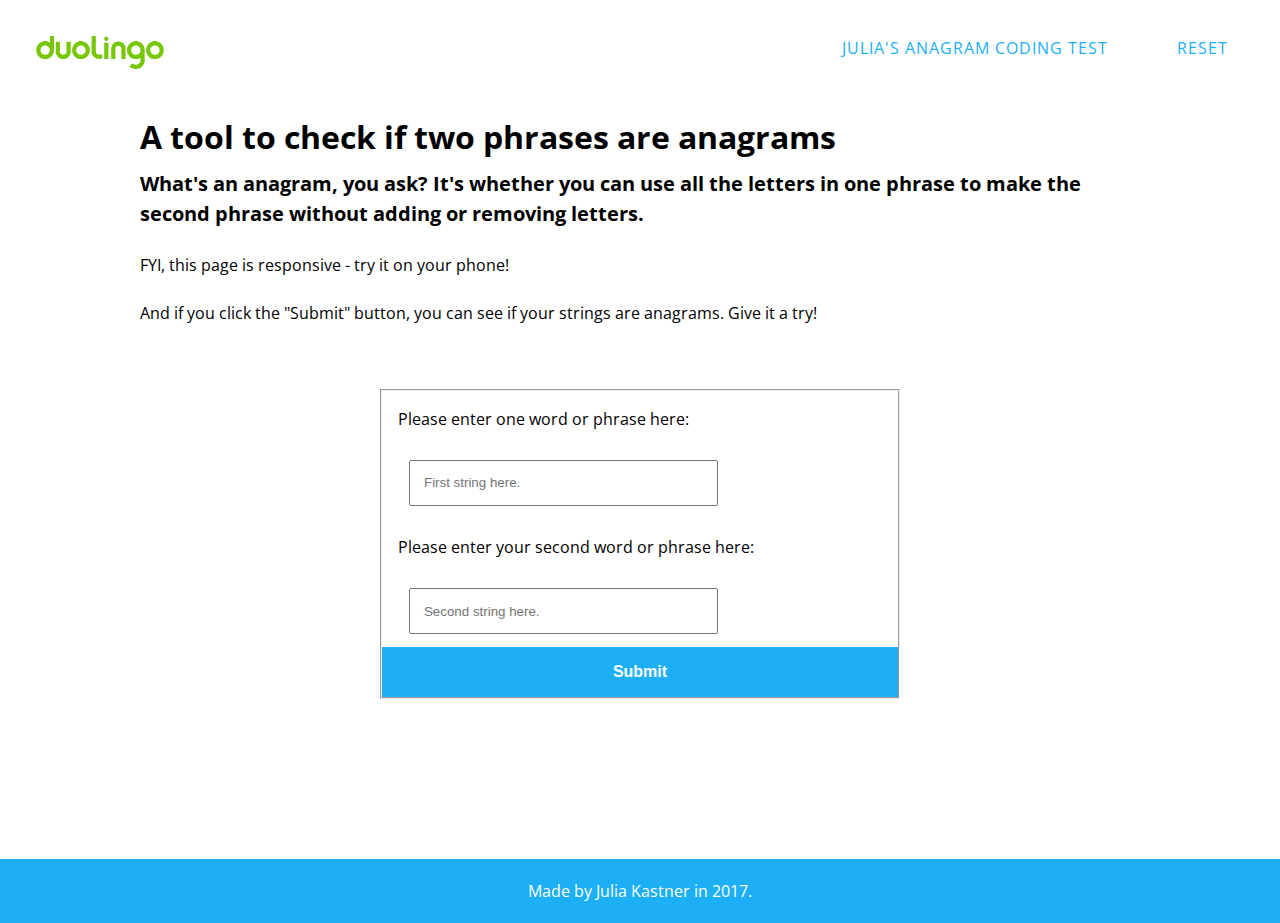
<file: duolingo_julia_kastner/index.html>
<!DOCTYPE html>
<html>
<head>
	<title>Julia Kastner Duolingo Project</title>
	<link rel="stylesheet" type="text/css" href="css/style.css">
	<link rel="icon" type="image/ico" href="images/favicon.ico"/>
</head>
<body>
	<header class="clearfix">
	
		<a href="https://www.duolingo.com/" target="_blank"><img id="logo" src="images/duolingo.png" alt="Duolingo Logo" ></a>

		<nav>
			<a href="">Julia's anagram coding test</a>
			<a href="">Reset</a>
			
		</nav>
	</header>
	<section>
	<h1>A tool to check if two phrases are anagrams</h1>
	<h2>What's an anagram, you ask? It's whether you can use all the letters in one phrase to make the second phrase without adding or removing letters.</h2>
	<br><p>FYI, this page is responsive - try it on your phone!</p><br><p>And if you click the "Submit" button, you can see if your strings are anagrams. Give it a try!</p>
	<form action="">
	<fieldset>
  		<p class="label">Please enter one word or phrase here:</p>
  		<input id="firstField" class="field" type="text" name="firststring" placeholder="First string here.">
 		<p class="label">Please enter your second word or phrase here:</p>
  		<input id="secondField" class="field" type="text" name="secondstring" placeholder="Second string here.">
  		<br>
  		<input type="submit" value="Submit" class="button1">
  	</fieldset>
	</form> 
	<img id="congrats" src="images/giphy-downsized.gif" alt="hoorah!">
	</section>
	<footer>
		<p>Made by Julia Kastner in 2017.</p>
	</footer>

<script src="https://ajax.googleapis.com/ajax/libs/jquery/3.2.1/jquery.min.js"></script>
<script src="js/main.js"></script>
</body>
</html>
</file>
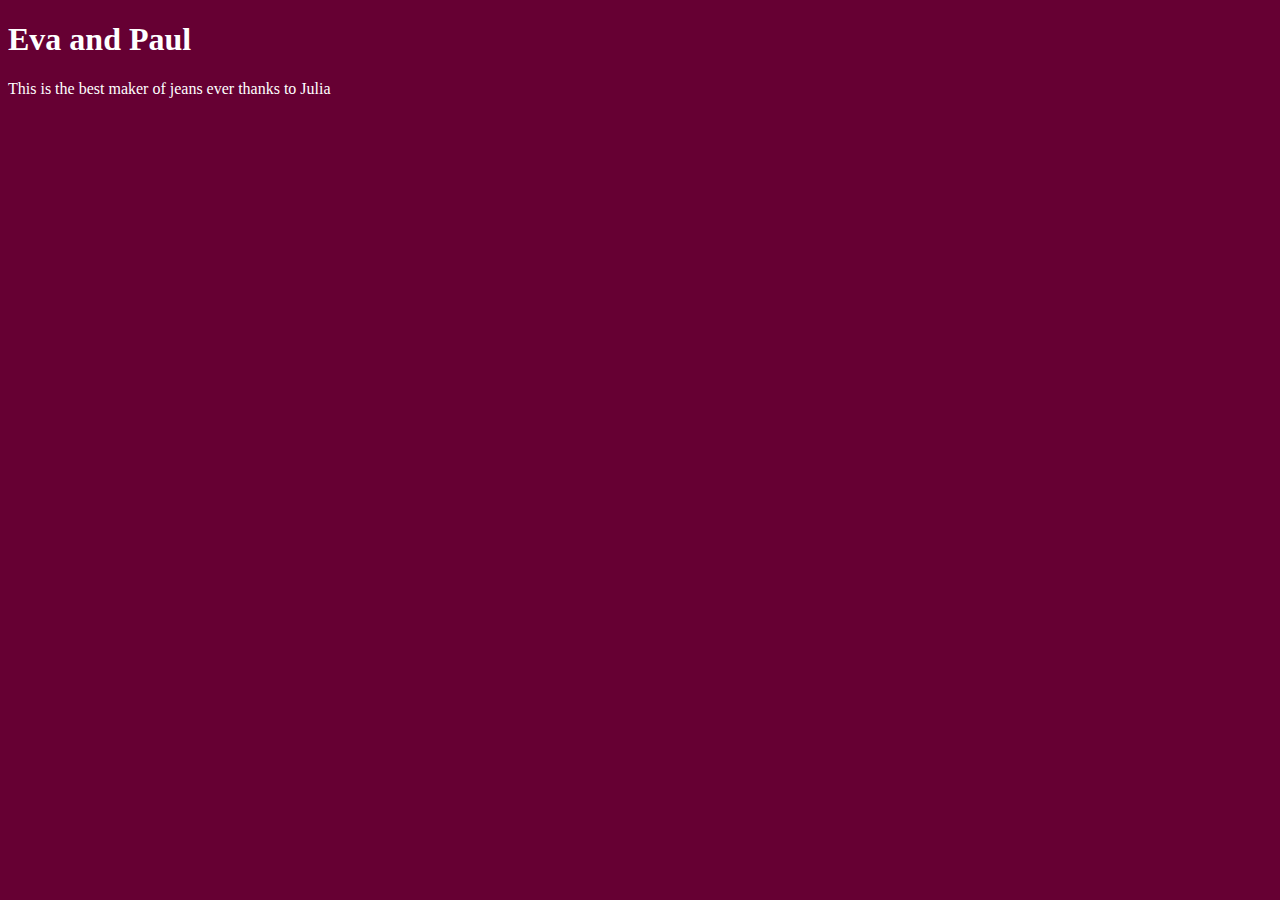
<file: unit_1/index.html>
<!DOCTYPE html>
<html>
<head>
	<title>Eva and Paul</title>
	<link rel="stylesheet" type="text/css" href="css/style.css">
</head>
<body>
	<h1>Eva and Paul</h1> 
	<p>This is the best maker of jeans ever thanks to Julia</p>
</body>
</html>
</file>
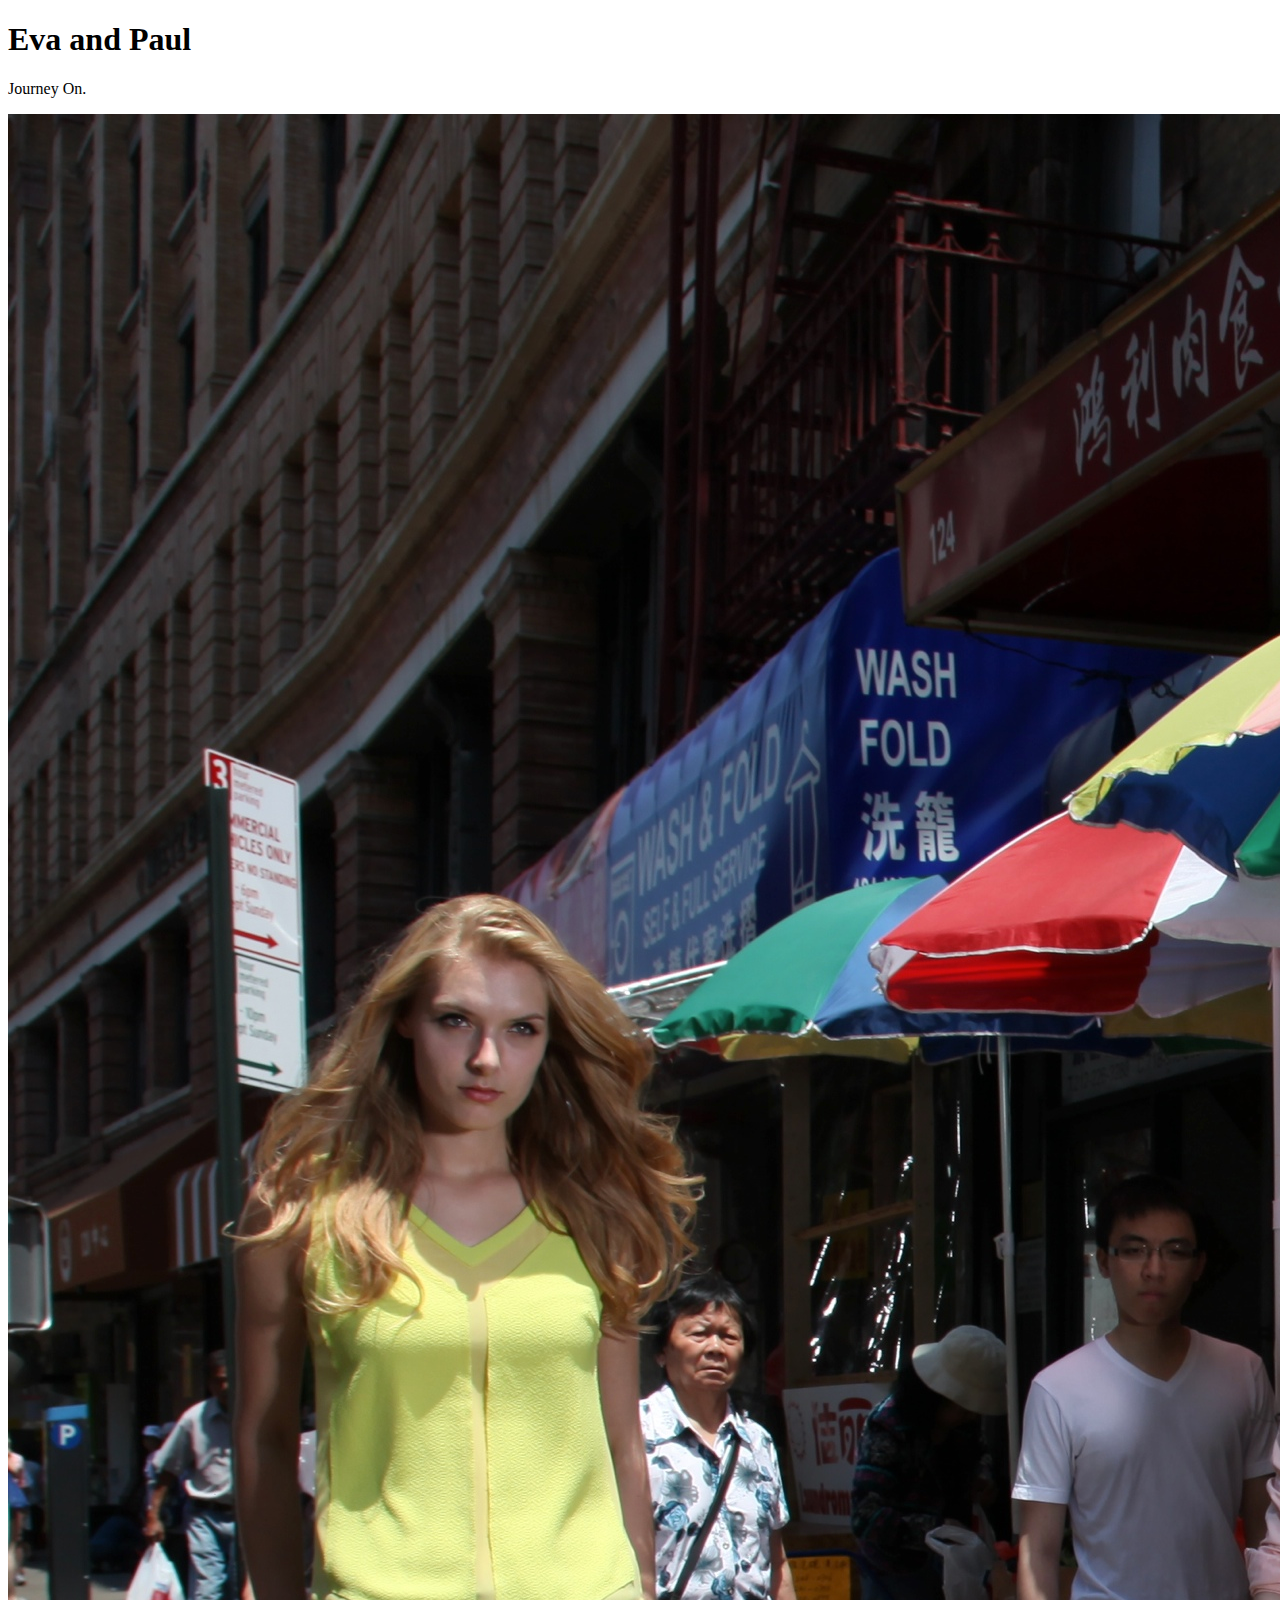
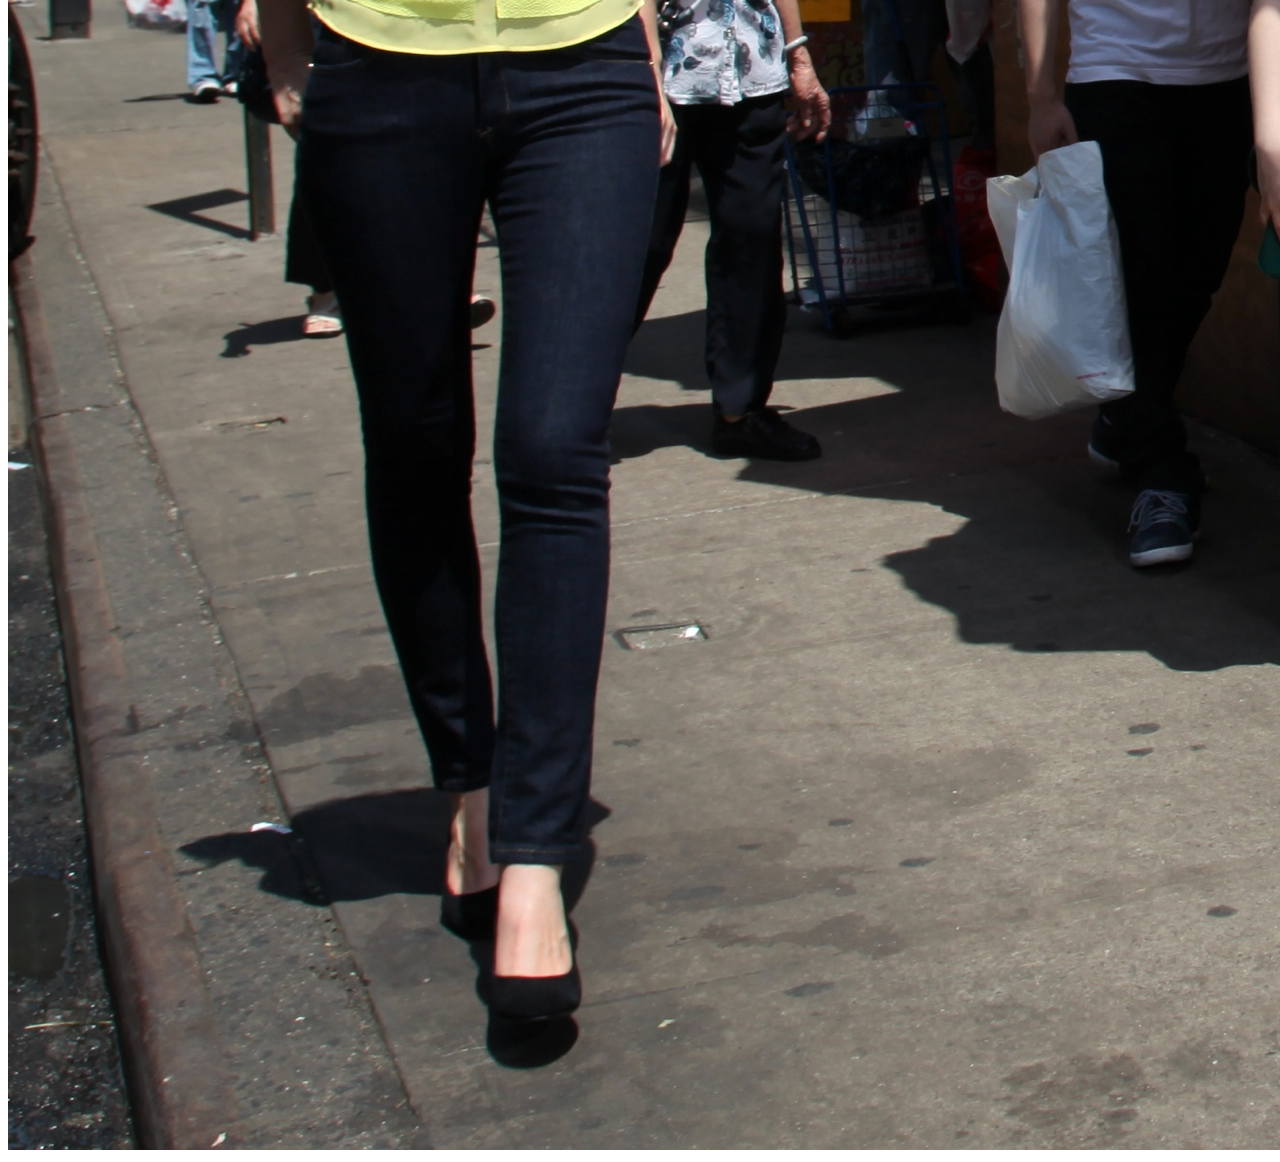
<file: unit_3/index.html>
<!DOCTYPE html>
<html>
<head>
	<title>Eva and Paul</title>
	<link rel="stylesheet" type="text/css" href="css/style.css">
</head>
<body>
	<h1>Eva and Paul</h1> 
	<p id="slogan">Journey On.</p>
	<img src="images/header_hero_image.jpg">
</body>
</html>
</file>
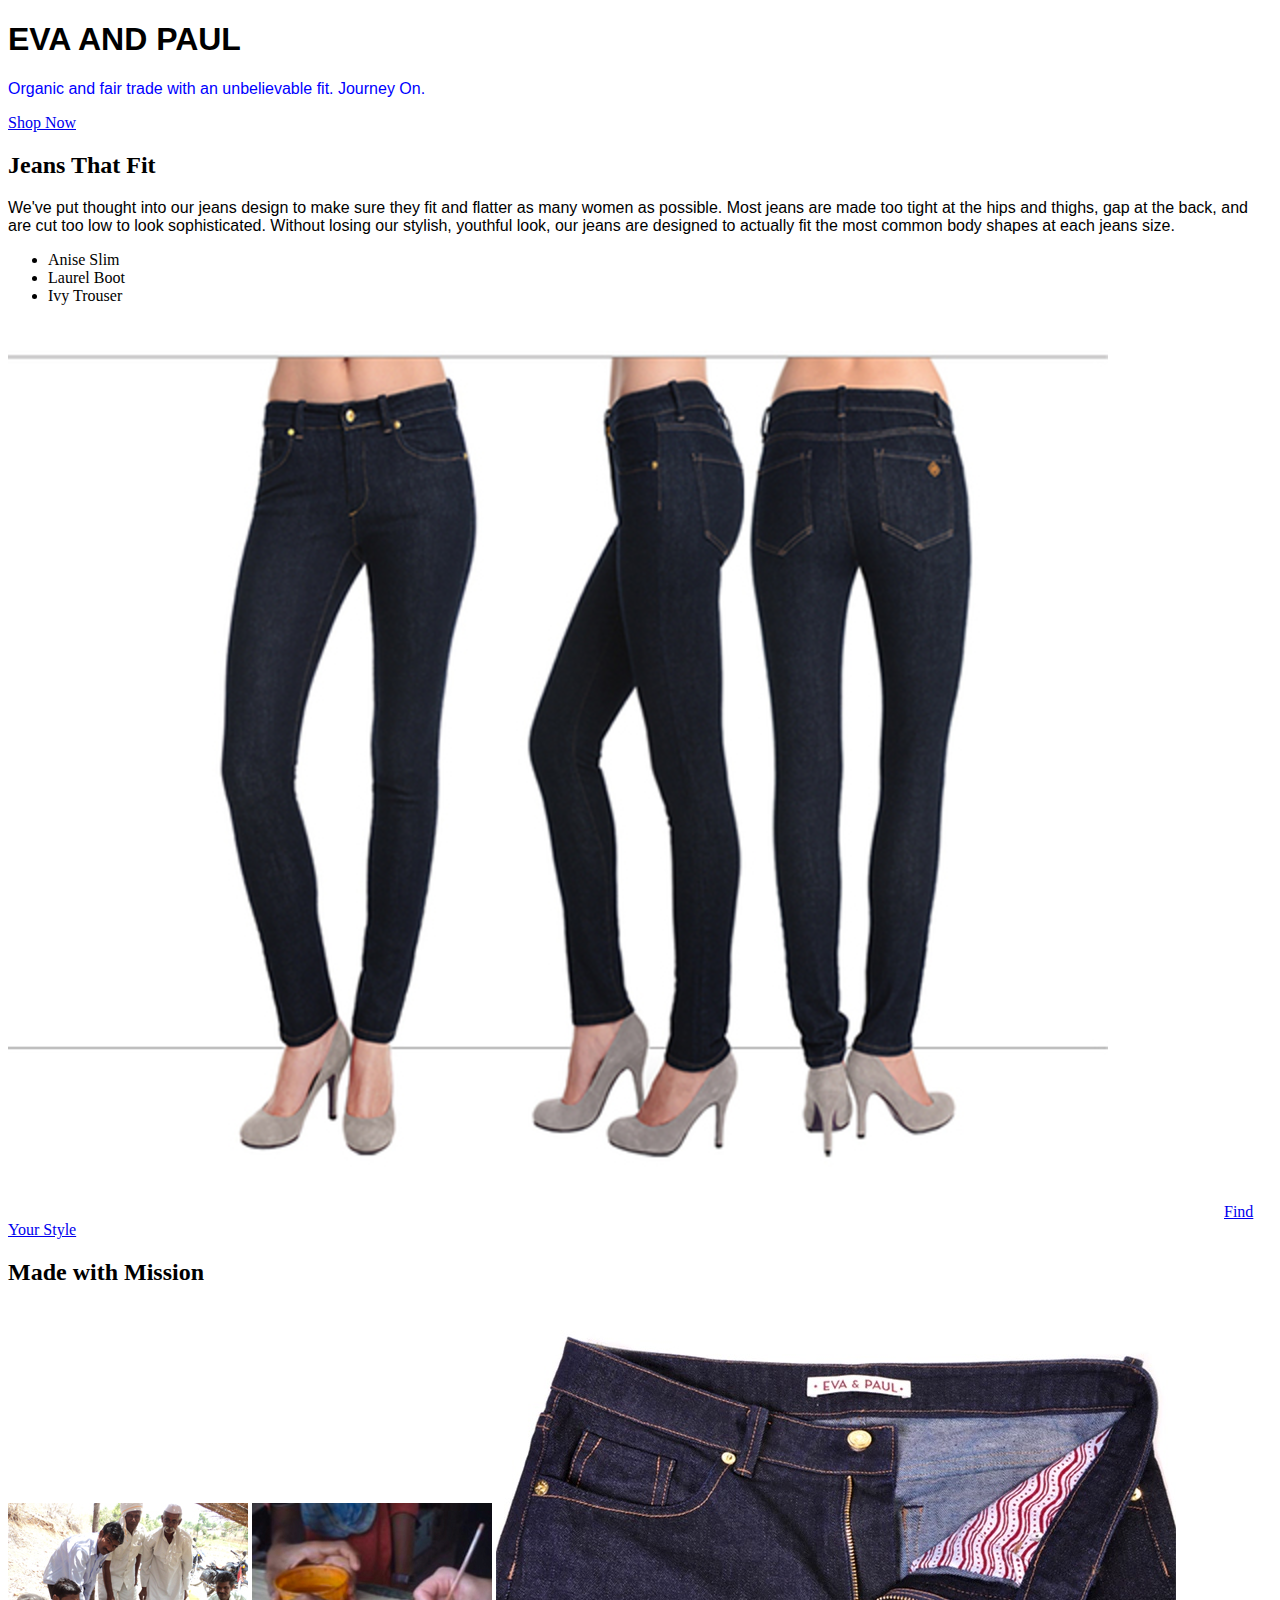
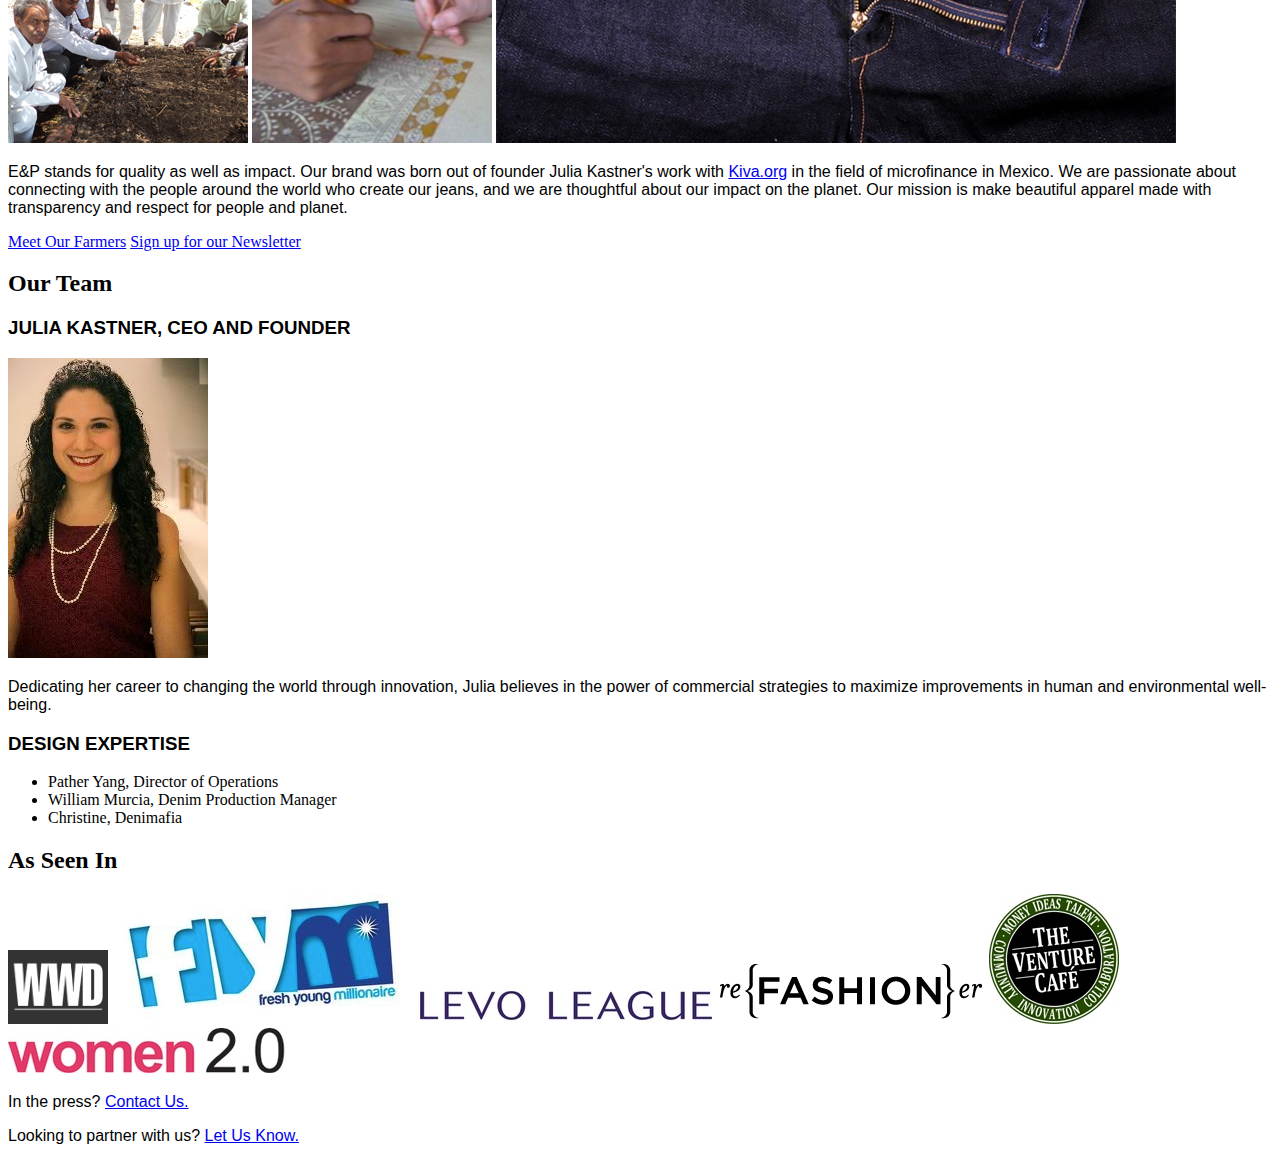
<file: unit_4/index.html>
<!DOCTYPE html>
<html>
<head>
	<title>Eva and Paul</title>
	<link rel="stylesheet" type="text/css" href="css/style.css">
</head>
<body>
	<h1>Eva and Paul</h1> 
	<p id="slogan">Organic and fair trade with an unbelievable fit. Journey On.</p>
	<a href="#">Shop Now</a>

	
	<h2>Jeans That Fit</h2>
	<p>We've put thought into our jeans design to make sure they fit and flatter as many women as possible.  Most jeans are made too tight at the hips and thighs, gap at the back, and are cut too low to look sophisticated. Without losing our stylish, youthful look, our jeans are designed to actually fit the most common body shapes at each jeans size.</p>
	<ul>
		<li>Anise Slim</li>
		<li>Laurel Boot</li>
		<li>Ivy Trouser</li>
	</ul>

	<img src="images/jeans_subhead_image.png" alt="better fitting jeans for women">
	<a href="#">Find Your Style</a>
	

	<h2>Made with Mission</h2>
	<img src="images/EvaandPaul_6B_SocialMission.jpg" alt="Farmers planting organic cotton for Indian denim">
	<img src="images/EvaandPaul_6F_SocialMission_painting.jpg" alt="Fair trade fabric painting for cotton pockets">
	<img src="images/Inside_pockets.png" alt="inside denim pockets fair trade fabric from india">

	<p>E&amp;P stands for quality as well as impact.  Our brand was born out of founder Julia Kastner's work with <a href=http://kiva.org>Kiva.org</a> in the field of microfinance in Mexico.  We are passionate about connecting with the people around the world who create our jeans, and we are thoughtful about our impact on the planet.  Our mission is make beautiful apparel made with transparency and respect for people and planet.</p>

	<a href="#">Meet Our Farmers</a>
	<a href="#">Sign up for our Newsletter</a>

	<h2>Our Team</h2>
	<h3>Julia Kastner, CEO and Founder</h3>
	<img src="images/Julia_photo.png" alt="Julia Kastner, CEO of Eva and Paul">
	<p>Dedicating her career to changing the world through innovation, Julia believes in the power of commercial strategies to maximize improvements in human and environmental well-being.</p>

	<h3>Design Expertise</h3>
	<ul>
		<li>Pather Yang, Director of Operations</li>
		<li>William Murcia, Denim Production Manager</li>
		<li>Christine, Denimafia</li>
	</ul>

	<h2>As Seen In</h2>
	<a href="http://wwd.com"><img src="images/wwd_logo.png" alt="As seen in WWD"></a>
	<img src="images/fym_logo.png" alt="As seen in FYM">
	<img src="images/levo_logo.png" alt="As seen in Levo League">
	<img src="images/refashion_logo.png" alt="As seen in Refashioner">
	<img src="images/venture_cafe.png" alt="As seen in Venture Cafe">
	<img src="images/women_2.png" alt="As seen in Women 2.0">
	
	<p>In the press? <a href="#">Contact Us.</a></p>
	<p>Looking to partner with us? <a href="#">Let Us Know.</a></p>


</body>
</html>
</file>
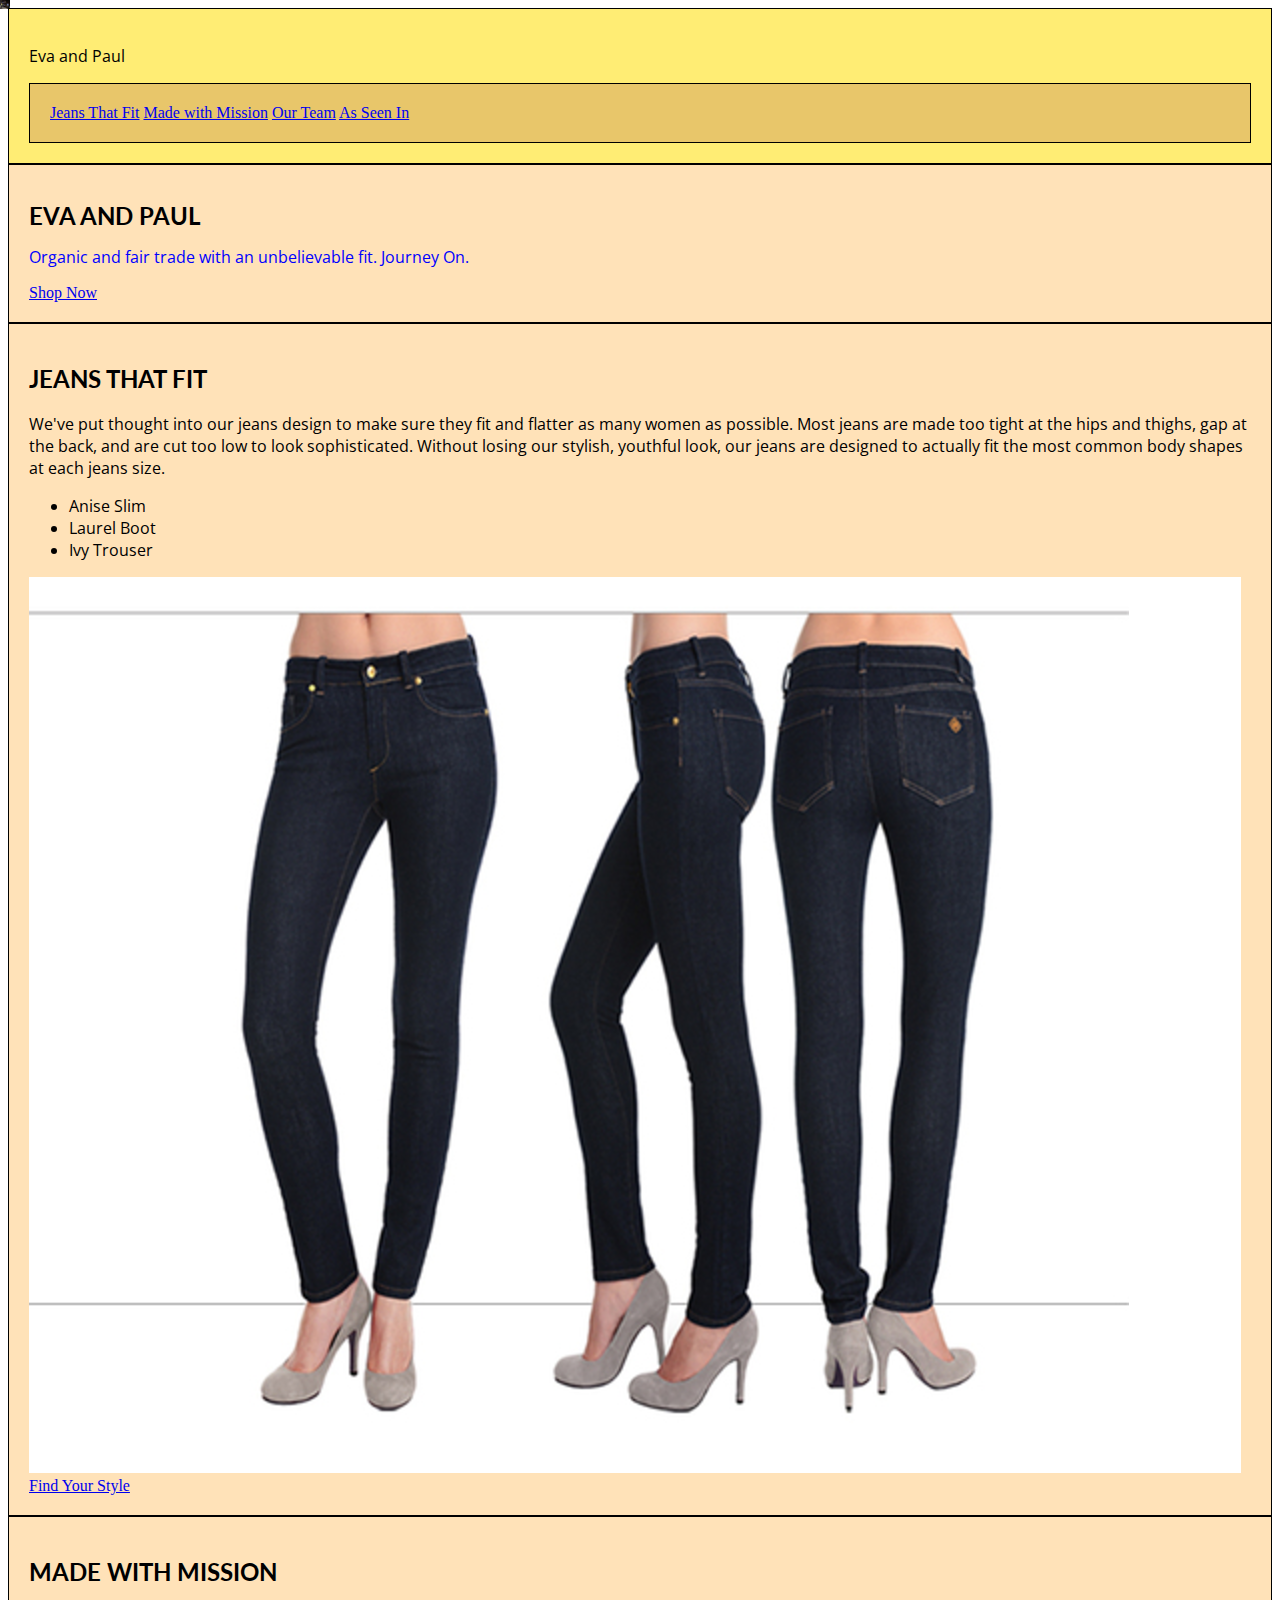
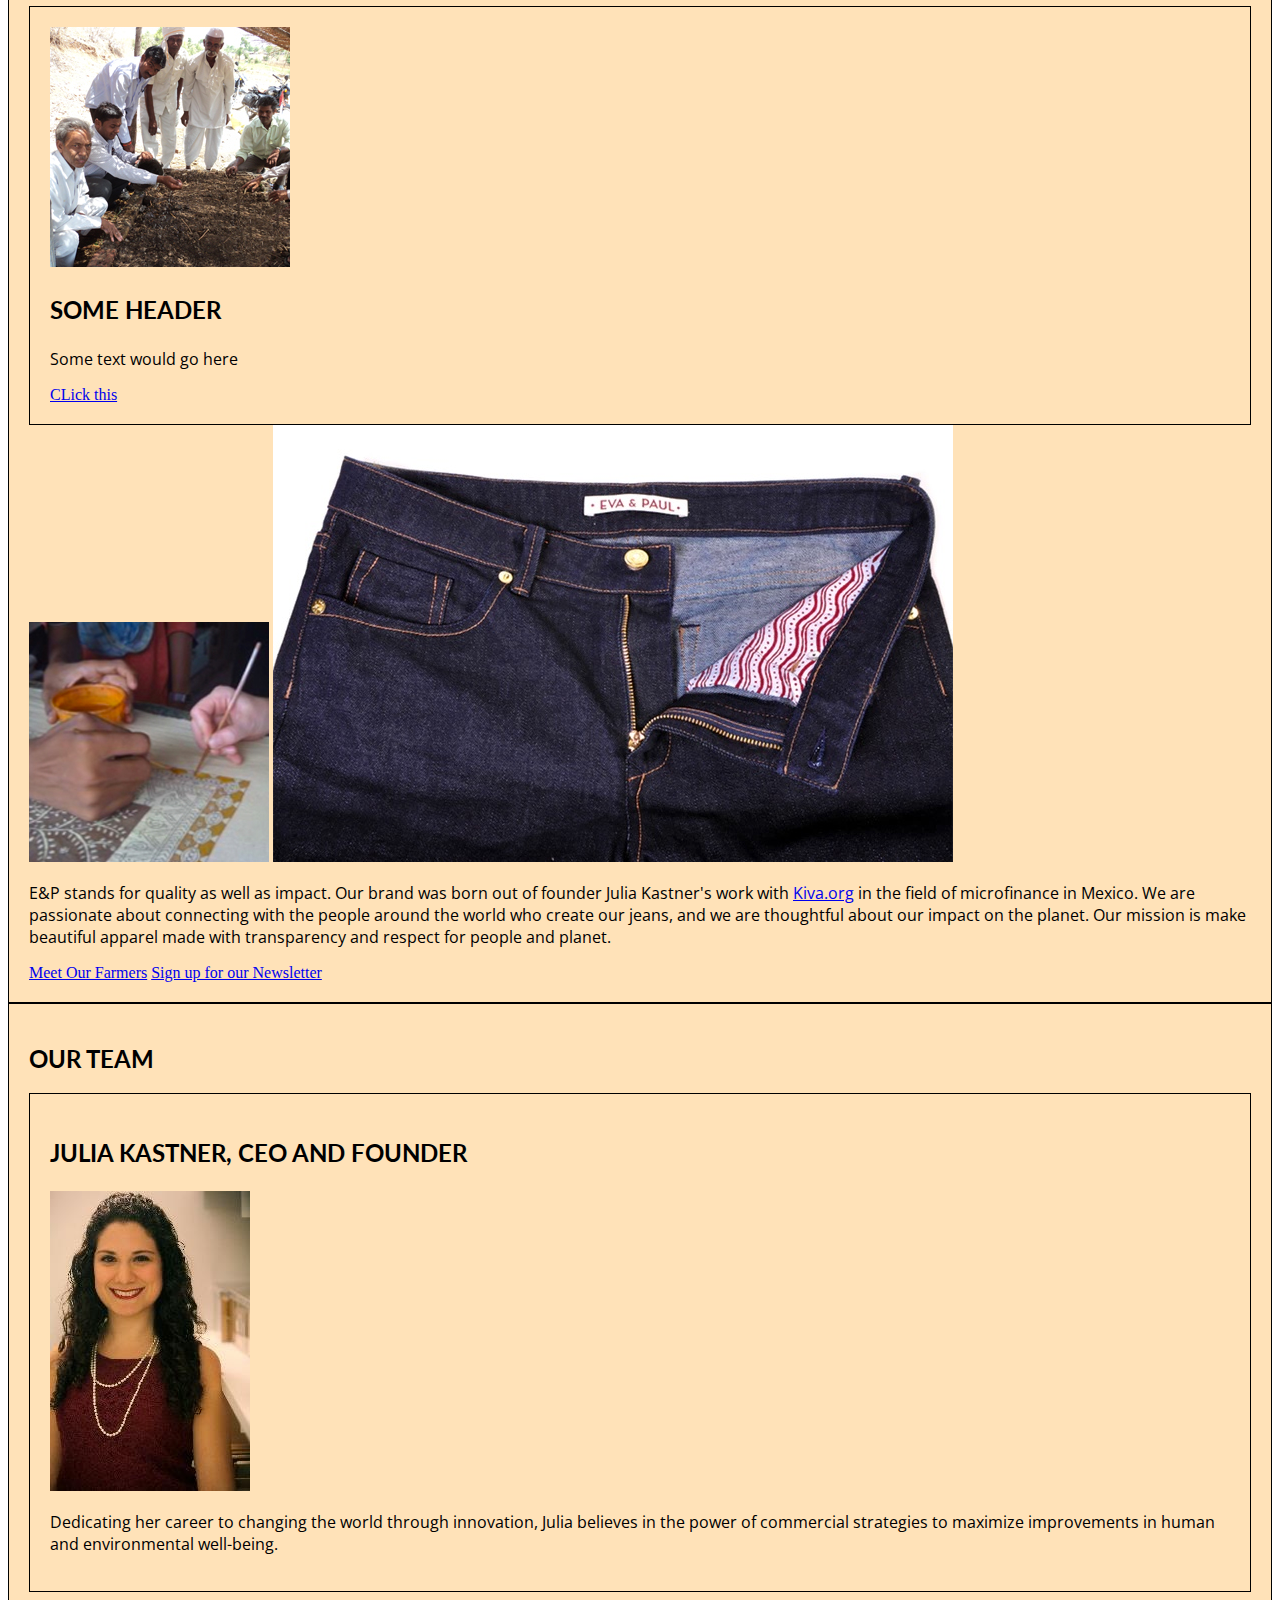
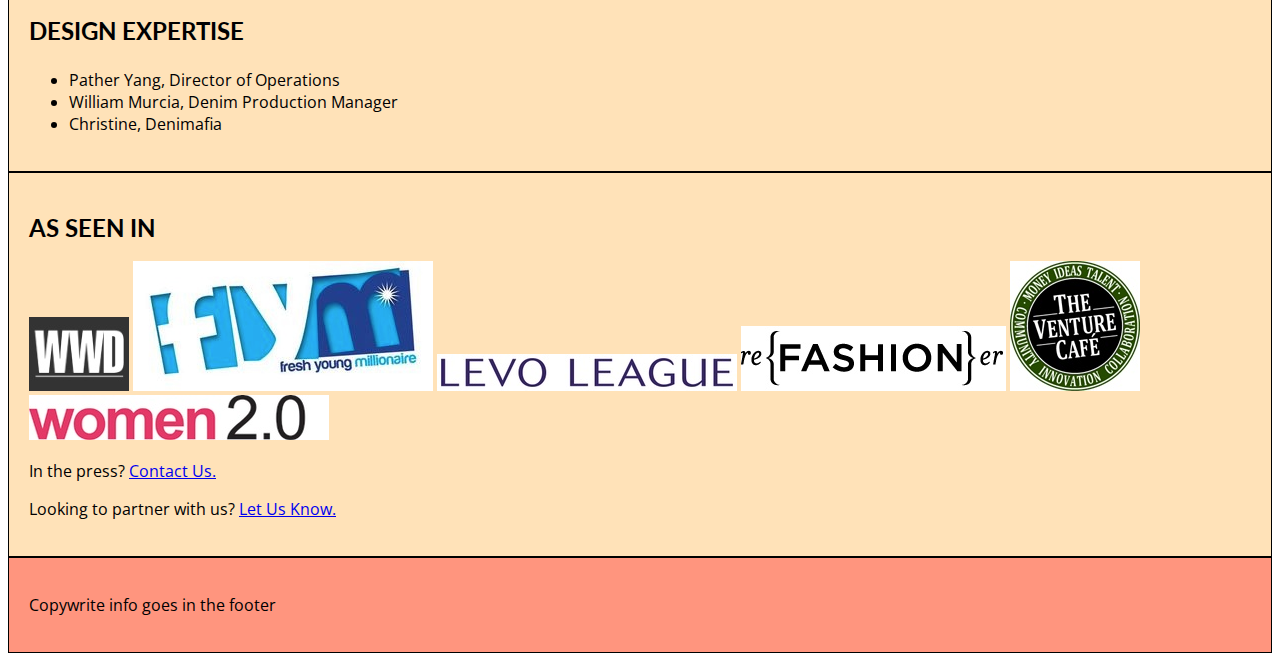
<file: unit_5/index.html>
<!DOCTYPE html>
<html>
<head>
	<title>Eva and Paul</title>
	<link rel="stylesheet" type="text/css" href="css/style.css">
</head>
<body>
	<header>
		<p class="logo">Eva and Paul</p>
		<nav>
			<a href="#jeans">Jeans That Fit</a>
			<a href="#mission">Made with Mission</a>
			<a href="#team">Our Team</a>
			<a href="#seen-in">As Seen In</a>
		</nav>
	</header>
	<section id="splash">
		<h1>Eva and Paul</h1> 
		<p id="slogan">Organic and fair trade with an unbelievable fit. Journey On.</p>
		<a href="#">Shop Now</a>
	</section>
	<section id="jeans">
		<h2>Jeans That Fit</h2>
		<p>We've put thought into our jeans design to make sure they fit and flatter as many women as possible.  Most jeans are made too tight at the hips and thighs, gap at the back, and are cut too low to look sophisticated. Without losing our stylish, youthful look, our jeans are designed to actually fit the most common body shapes at each jeans size.</p>
		<ul>
			<li>Anise Slim</li>
			<li>Laurel Boot</li>
			<li>Ivy Trouser</li>
		</ul>

		<img src="images/jeans_subhead_image.png" alt="better fitting jeans for women">
		<a href="#">Find Your Style</a>
	</section>
	<section id="mission">
		<h2>Made with Mission</h2>
		<section>
			<img src="images/EvaandPaul_6B_SocialMission.jpg" alt="Farmers planting organic cotton for Indian denim">
			<h3>Some Header</h3>
			<p>Some text would go here</p>
			<a href="#" class="cta">CLick this</a>
		</section>
		<img src="images/EvaandPaul_6F_SocialMission_painting.jpg" alt="Fair trade fabric painting for cotton pockets">
		<img src="images/Inside_pockets.png" alt="inside denim pockets fair trade fabric from india">

		<p>E&amp;P stands for quality as well as impact.  Our brand was born out of founder Julia Kastner's work with <a href=http://kiva.org>Kiva.org</a> in the field of microfinance in Mexico.  We are passionate about connecting with the people around the world who create our jeans, and we are thoughtful about our impact on the planet.  Our mission is make beautiful apparel made with transparency and respect for people and planet.</p>

		<a href="#">Meet Our Farmers</a>
		<a href="#">Sign up for our Newsletter</a>
	</section>
	<section id="team">
		<h2>Our Team</h2>
		<section>
			<h3>Julia Kastner, CEO and Founder</h3>
			<img src="images/Julia_photo.png" alt="Julia Kastner, CEO of Eva and Paul">
			<p>Dedicating her career to changing the world through innovation, Julia believes in the power of commercial strategies to maximize improvements in human and environmental well-being.</p>
		</section>
		<h3>Design Expertise</h3>
		<ul>
			<li>Pather Yang, Director of Operations</li>
			<li>William Murcia, Denim Production Manager</li>
			<li>Christine, Denimafia</li>
		</ul>
	</section>
	<section id="seen-in">
		<h2>As Seen In</h2>
		<a href="http://wwd.com"><img src="images/wwd_logo.png" alt="As seen in WWD"></a>
		<img src="images/fym_logo.png" alt="As seen in FYM">
		<img src="images/levo_logo.png" alt="As seen in Levo League">
		<img src="images/refashion_logo.png" alt="As seen in Refashioner">
		<img src="images/venture_cafe.png" alt="As seen in Venture Cafe">
		<img src="images/women_2.png" alt="As seen in Women 2.0">
	
		<p>In the press? <a href="#">Contact Us.</a></p>
		<p>Looking to partner with us? <a href="#">Let Us Know.</a></p>
	</section>
	<footer>
		<p>Copywrite info goes in the footer</p>
	</footer>
</body>
</html>
</file>
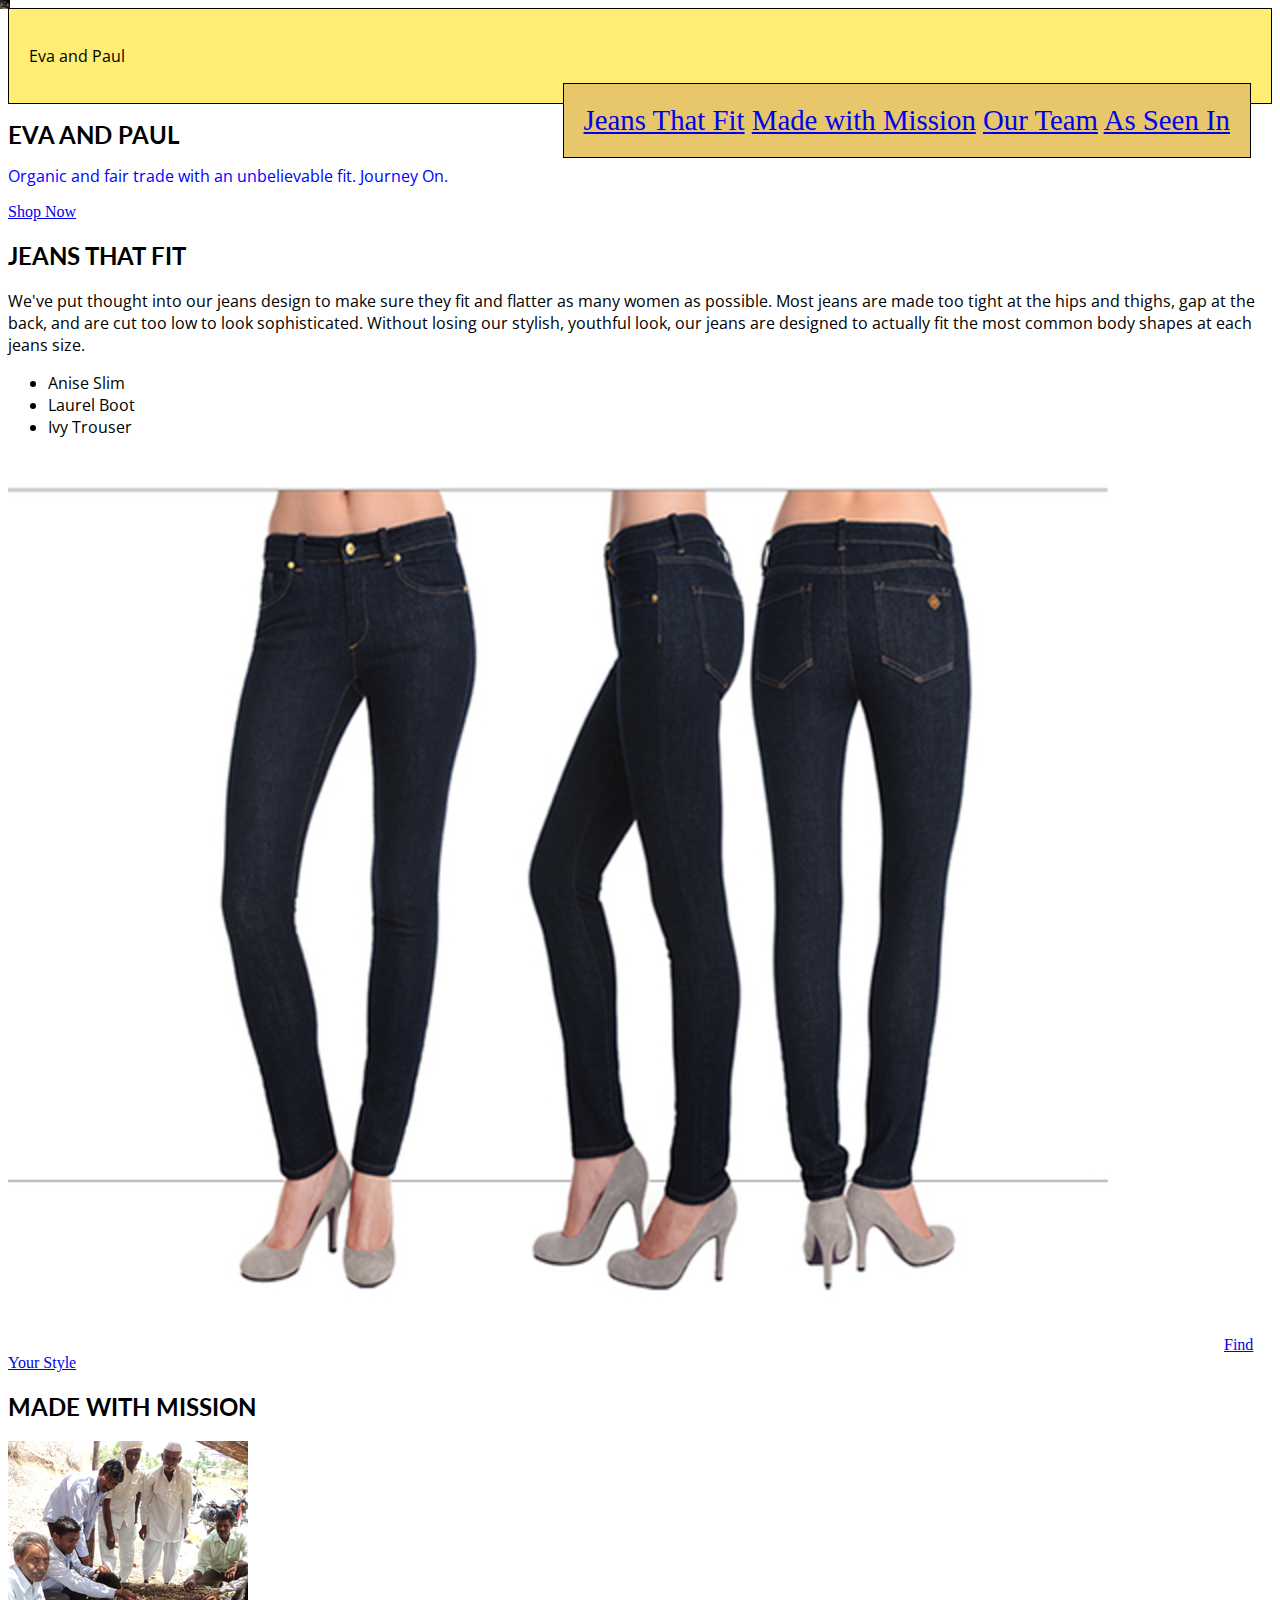
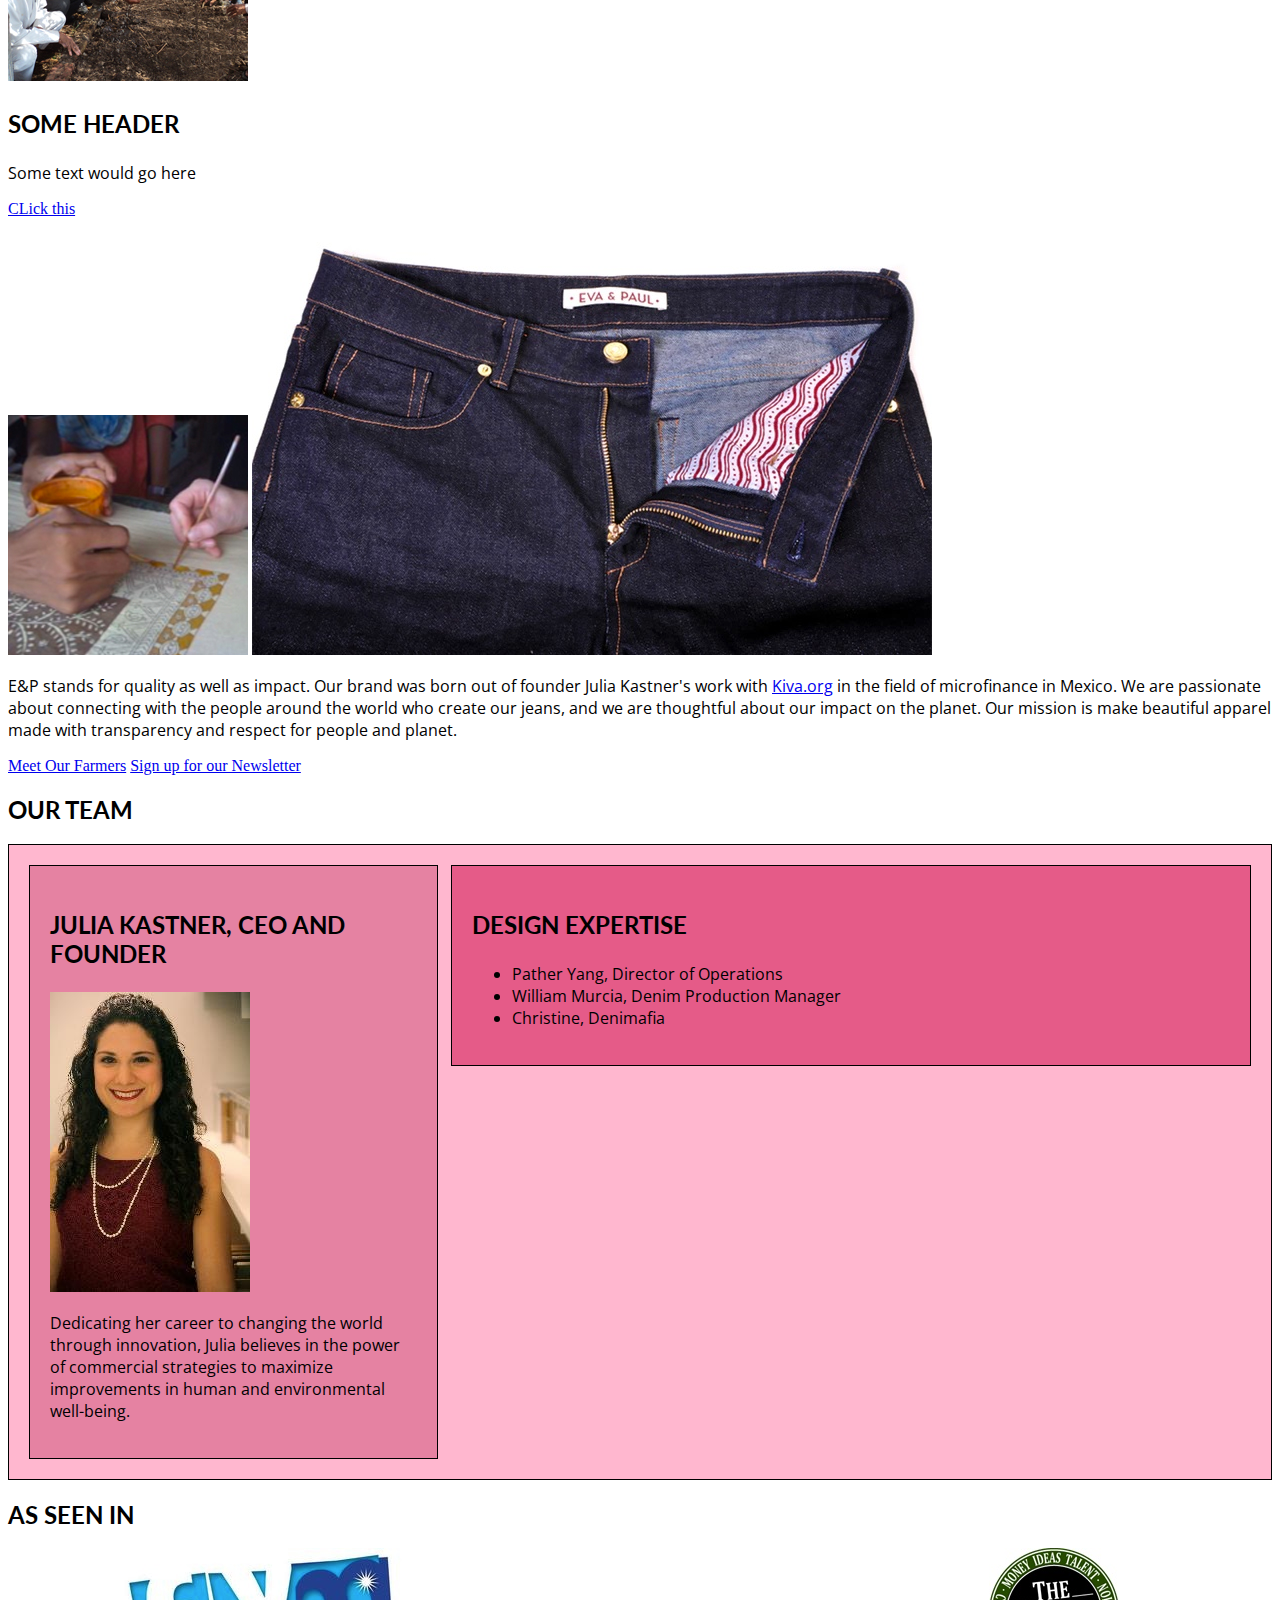
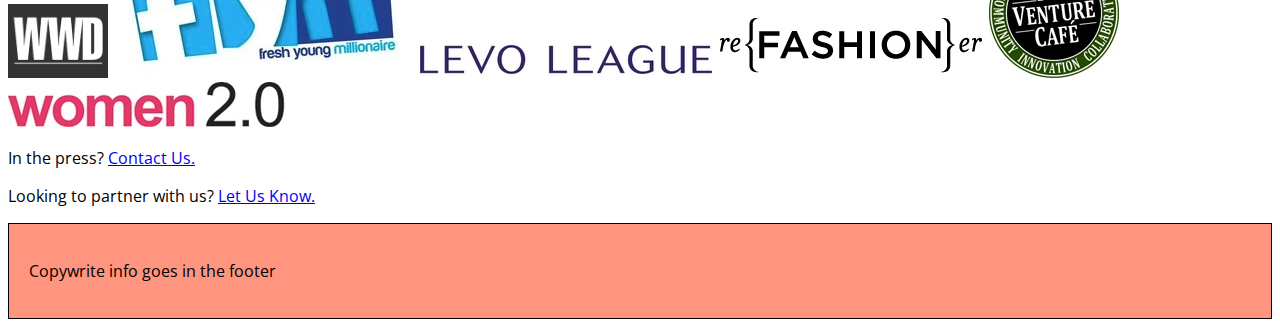
<file: unit_6/index.html>
<!DOCTYPE html>
<html>
<head>
	<title>Eva and Paul</title>
	<link rel="stylesheet" type="text/css" href="css/style.css">
</head>
<body>
	<header>
		<p class="logo">Eva and Paul</p>
		<nav>
			<a href="#jeans">Jeans That Fit</a>
			<a href="#mission">Made with Mission</a>
			<a href="#team">Our Team</a>
			<a href="#seen-in">As Seen In</a>
		</nav>
	</header>
	<section id="splash">
		<h1>Eva and Paul</h1> 
		<p id="slogan">Organic and fair trade with an unbelievable fit. Journey On.</p>
		<a href="#">Shop Now</a>
	</section>

	<section id=Jeans>
		<h2>Jeans That Fit</h2>
		<p>We've put thought into our jeans design to make sure they fit and flatter as many women as possible.  Most jeans are made too tight at the hips and thighs, gap at the back, and are cut too low to look sophisticated. Without losing our stylish, youthful look, our jeans are designed to actually fit the most common body shapes at each jeans size.</p>
		<ul>
			<li>Anise Slim</li>
			<li>Laurel Boot</li>
			<li>Ivy Trouser</li>
		</ul>
		<img src="images/jeans_subhead_image.png" alt="better fitting jeans for women">
		<a href="#">Find Your Style</a>
	</section>

	<section id="mission">
		<h2>Made with Mission</h2>
		<section>
			<img src="images/EvaandPaul_6B_SocialMission.jpg" alt="Farmers planting organic cotton for Indian denim">
			<h3>Some Header</h3>
			<p>Some text would go here</p>
			<a href="#" class="cta">CLick this</a>
		</section>
		<img src="images/EvaandPaul_6F_SocialMission_painting.jpg" alt="Fair trade fabric painting for cotton pockets">
		<img src="images/Inside_pockets.png" alt="inside denim pockets fair trade fabric from india">

		<p>E&amp;P stands for quality as well as impact.  Our brand was born out of founder Julia Kastner's work with <a href=http://kiva.org>Kiva.org</a> in the field of microfinance in Mexico.  We are passionate about connecting with the people around the world who create our jeans, and we are thoughtful about our impact on the planet.  Our mission is make beautiful apparel made with transparency and respect for people and planet.</p>

		<a href="#">Meet Our Farmers</a>
		<a href="#">Sign up for our Newsletter</a>
	</section>

	<section id="team">
		<h2>Our Team</h2>
		<section id="two_column" class="clearfix">
		<section id="left">
			<h3>Julia Kastner, CEO and Founder</h3>
			<img src="images/Julia_photo.png" alt="Julia Kastner, CEO of Eva and Paul">
			<p>Dedicating her career to changing the world through innovation, Julia believes in the power of commercial strategies to maximize improvements in human and environmental well-being.</p>
		</section>
		<section id="right">
		<h3>Design Expertise</h3>
		<ul>
			<li>Pather Yang, Director of Operations</li>
			<li>William Murcia, Denim Production Manager</li>
			<li>Christine, Denimafia</li>
		</ul>
		</section>
		</section>
	</section>
	<section id="seen-in">
		<h2>As Seen In</h2>
		<a href="http://wwd.com"><img src="images/wwd_logo.png" alt="As seen in WWD"></a>
		<img src="images/fym_logo.png" alt="As seen in FYM">
		<img src="images/levo_logo.png" alt="As seen in Levo League">
		<img src="images/refashion_logo.png" alt="As seen in Refashioner">
		<img src="images/venture_cafe.png" alt="As seen in Venture Cafe">
		<img src="images/women_2.png" alt="As seen in Women 2.0">
	
		<p>In the press? <a href="#">Contact Us.</a></p>
		<p>Looking to partner with us? <a href="#">Let Us Know.</a></p>
	</section>
	<footer>
		<p>Copywrite info goes in the footer</p>
	</footer>
</body>
</html>
</file>
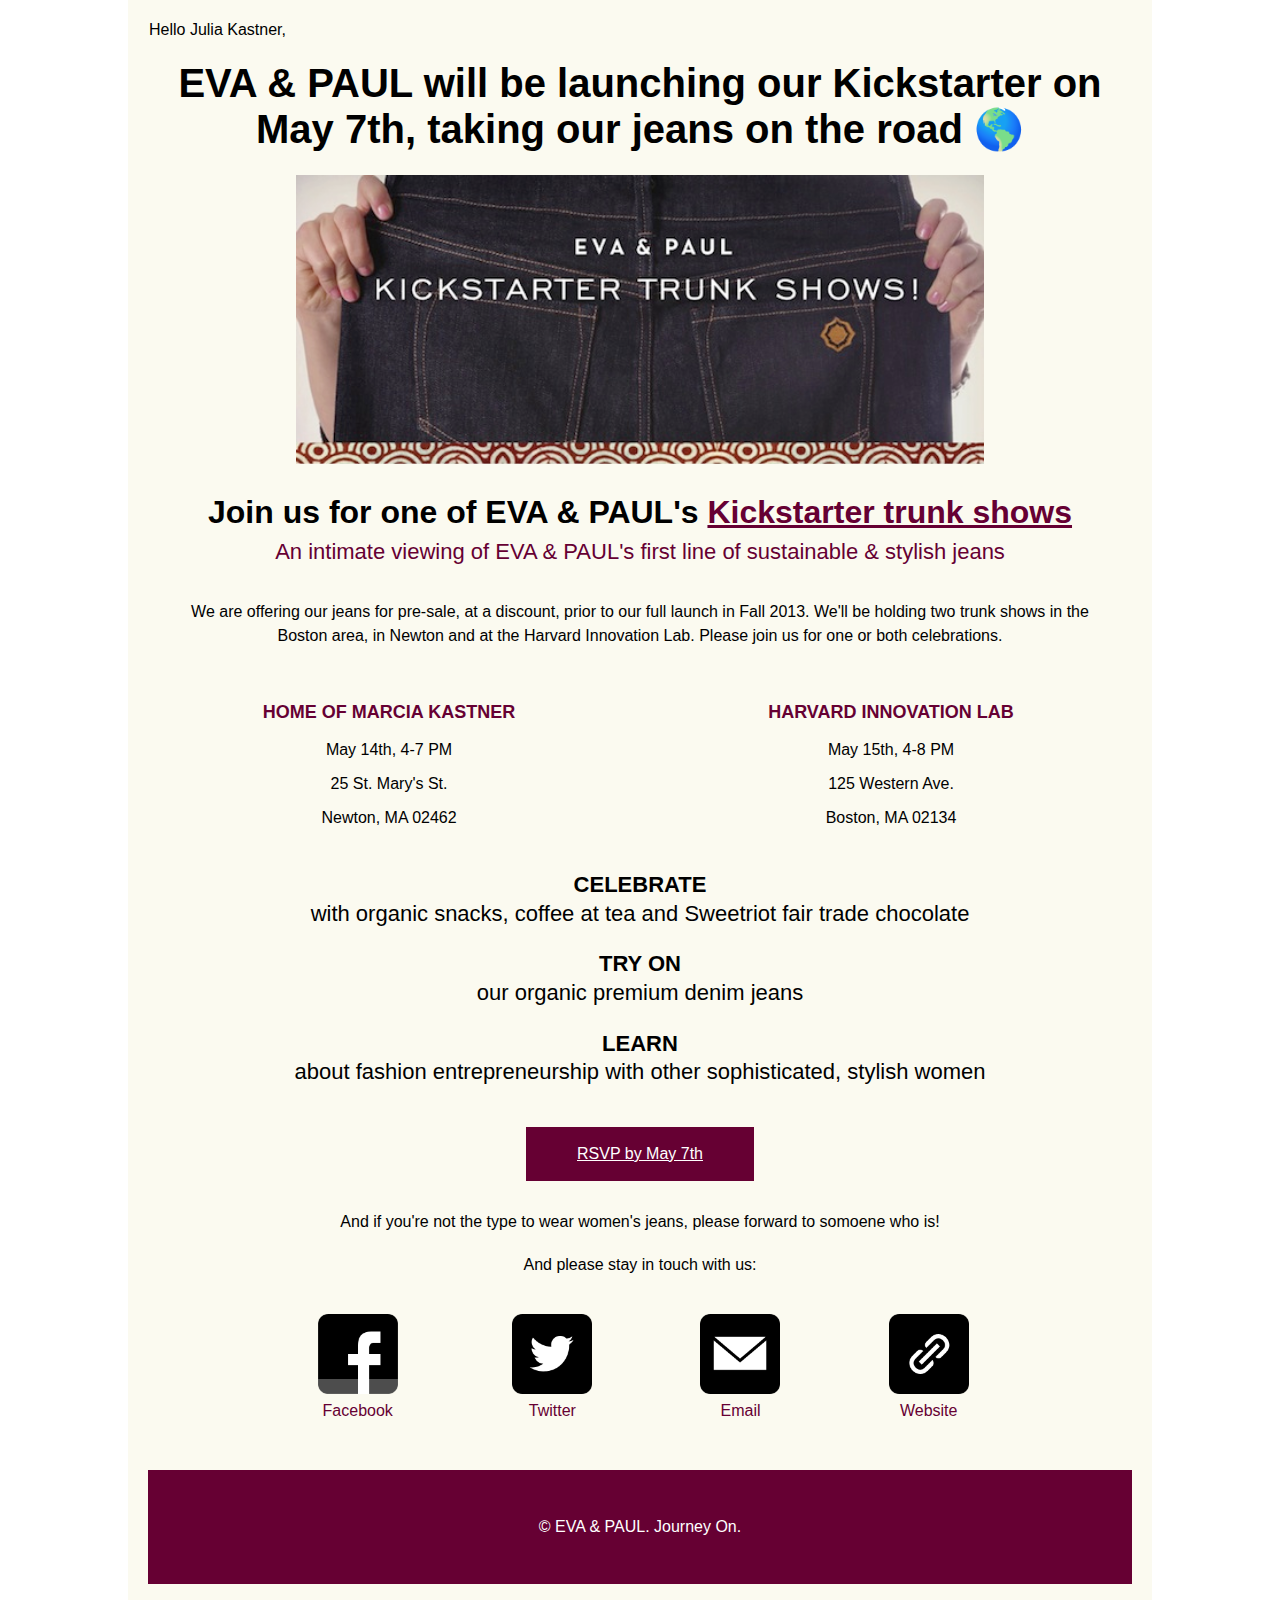
<file: unit_10/email.html>
<html>
<head>
	<title>Eva &amp; Paul Kickstarter Trunkshows</title>
	<link rel="icon" type="image/ico" href="https://julskast.github.io/unit_9_final_project/images/favicon.ico"/>

	<style type="text/css">
		@media only screen and (max-width: 800px){
			h1 {
				font-size: 28px !important;
			}
			h2 {
				font-size: 24px !important;
			}
			h3 {
				font-size: 20px !important;
			}
			li {
				font-size: 20px !important;
			}
			p {
				font-size: 20px !important;
			}
			#button {
				font-size: 18px !important;
				width: 40% !important;
			}
			#maintable { 
				width: 100% !important;
			}
			.location {
				color: #603;
				font-size: 18px;
			}
			
		}
	</style>
</head>

<body style="margin: 0; font-family: Helvetica, Arial, sans-serif;"">
<table border="0" cellpadding="0" cellspacing="0" width="100%" align="center">
<tr>
<td align="center">
<table border="0" cellpading="20" cellspacing="20" width="80%" align="center" style="background-color: rgba(247, 246, 225, 0.5);" id="maintable">
	<tr><td><p>Hello Julia Kastner,</p></td></tr>
	<tr align="center">
		<td colspan="2" valign="center">
			<h1 style="font-size: 40px; margin: 0;"><span style="text-transform: uppercase;" id="headline"> Eva &amp; Paul</span> will be launching our Kickstarter  on May 7th, taking our jeans on the road &#x1F30E	</h1>
		</td>
	</tr>
	<tr align="center">
		<td colspan="2">
			<a href="https://evapaulboston.eventbrite.com"><img src="https://julskast.github.io/unit_10/Images/email_header.png" style="width: 70%;" align="center" alt="Eva &amp; Paul's Kickstarter trunk shows"></a>
		</td>
	</tr>
	<tr align="center">
		<td colspan="2" >
			<h2 style="font-size: 32px; line-height: 1.2em; margin: .2em 0;"> Join us for one of <span style="text-transform: uppercase;">Eva &amp; Paul</span>'s <a href="https://evapaulboston.eventbrite.com" style="color:#603;">Kickstarter trunk shows</h2> </a>
			<h3 style="font-size: 22; line-height: 1.4em; font-weight: normal; margin: 0; color: #603;">An intimate viewing of <span style="text-transform: uppercase;">Eva &amp; Paul</span>'s first line of sustainable &amp; stylish jeans</span></h3>

			<p style="margin: 2em; font-size: 16px; line-height: 1.5em;">We are offering our jeans for pre-sale, at a discount, prior to our full launch in Fall 2013. We'll be holding two trunk shows in the Boston area, in Newton and at the Harvard Innovation Lab. Please join us for one or both celebrations.</p>	
		</td>
	</tr>
	<tr align="center">
		
		<td style="margin: 1em;">
			<a href="https://evapaulboston.eventbrite.com" style="color: #603; text-decoration: none;"><p style="text-transform: uppercase; font-weight: bold; font-size: 18px; " class="location">Home of Marcia Kastner</p></a>
			<p>May 14th, 4-7 PM</p>
			<p>25 St. Mary's St.</p>
			<p>Newton, MA 02462</p>
		</td>
		<td style="margin: 1em;">
			<a href="https://evapaulboston.eventbrite.com" style="color: #603; text-decoration: none;"><p style="text-transform: uppercase; font-weight: bold; font-size: 18px; color: #603;" class="location"">Harvard Innovation Lab</p></a>
			<p>May 15th, 4-8 PM</p>
			<p>125 Western Ave.</p>
			<p>Boston, MA 02134</p>
		</td>
	</tr>
			
	
	<tr align="center">
		<td colspan="2"> 
			<ul style="list-style: none; list-style-type: none; padding: 0;">
				<li style="font-size: 22; line-height: 1.3em; margin: 1em 2em;"><span style="text-transform: uppercase; font-weight:bold;">Celebrate</span><br> with organic snacks, coffee at tea and Sweetriot fair trade chocolate</li>
				<li style="font-size: 22; line-height: 1.3em; margin: 1em 2em;"><span style="text-transform: uppercase; font-weight:bold;">Try on</span><br> our organic premium denim jeans</li>
				<li style="font-size: 22; line-height: 1.3em; margin: 1em 2em;"><span style="text-transform: uppercase; font-weight:bold;">Learn</span><br> about fashion entrepreneurship with other sophisticated, stylish women</li>
			</ul>
			<br>
			<a style="text-transform: none; color: #fff;" href="https://evapaulboston.eventbrite.com"><p style="margin: 0 .5em 2em; line-height: 1.4em; background-color: #603; width: 20%; padding: 1em;" id="button"> RSVP by May 7th</p></a>
			<p>And if you're not the type to wear women's jeans, please forward to somoene who is!</p>
		 </td>
	</tr>
	<tr align="center">
		<td colspan="2"> 
			<p style="font-size: 16px; line-height: 1.5em;"> And please stay in touch with us:</p>
			<table border="0" cellpading="20" cellspacing="20" width="80%" align="center">
				
				<tr align="center">
					<td><a style="color: #603; text-decoration: none;" href="https://www.facebook.com/evapauldenim" target="_blank"><img style="height: 5em;" src="https://julskast.github.io/unit_10/Images/fb.png" align="center" alt="Eva &amp; Paul Facebook Address"><p style="margin: .5em;">Facebook</p></a></td>
					<td><a style="color: #603; text-decoration: none;" href="https://twitter.com/EvaPaulDenim" target="_blank"><img style="height: 5em;" src="https://julskast.github.io/unit_10/Images/twitter.png" align="center" alt="Eva &amp; Paul Twitter Address"><p style="margin: .5em;">Twitter</p></a></td>
					<td><a style="color: #603; text-decoration: none;" href="mailto:press@evaandpaul.com"><img style="height: 5em;" src="https://julskast.github.io/unit_10/Images/email.png" align="center" alt="Eva &amp; Paul Email Address"><p style="margin: .5em;">Email</p></a></td>
					<td><a style="color: #603; text-decoration: none;" href="http://evaandpaul.squarespace.com/" target="_blank"><img style="height: 5em;" src="https://julskast.github.io/unit_10/Images/website.png" align="center" alt="Eva &amp; Paul Website Address"><p style="margin: .5em;">Website</p></a></td>
				</tr>
			</table>
		</td>
	</tr>
	<tr align="center" style="background-color: #603; color: #FFF;">
		<td colspan="2"  style="background-color: #603; color: #FFF; margin: none; padding: 3em;"> 	&copy; EVA &amp; PAUL. 	Journey On. </td>
	</tr>
</table>
</td>
</tr>
</table>
</body>
</html>
</file>
<file: duolingo_julia_kastner/css/style.css>
@import url('https://fonts.googleapis.com/css?family=Open+Sans:400,600,600i,700');
* {margin:0;padding:0;box-sizing:border-box;}
body {	
	font-family: 'Open Sans', sans-serif;
	font-size: 16px;
	font-weight: 400;
	line-height:1.5em;

}

h1 {
	
	text-transform: none;
	font-size: 32px;
	line-height: 2em;


}

h2 {

	text-transform: none;
	font-size: 20px;
	text-align: none;
	line-height: 1.5em;
}

a {
	color: #1caff6;	
}

a:active {
	color: #0000ff;
	text-decoration: none; 
}

a:hover {
	color: #1caff6;
	text-decoration: underline;
}

nav a {
	display:inline-block;
	padding:1em 2em;
	text-decoration: none;
}

header {
	padding: 20px;
}

nav {
    text-transform: uppercase;
    letter-spacing: 1px;
    float: right;
}
section {
	max-width: 1000px;
	margin: auto;
}
footer {
	background-color: #1caff6;
	color: #fff;
	padding: 20px;
	text-align: center;
}
form {
	padding: 4em 15em 10em;
	margin: auto;
}
input {
	padding: 1em;
	
}

.button1 {
	background-color: #1caff6;
	border: none;
	color: white;
	padding: 1em 2em;
	text-align: center;
	text-decoration: none;
	display: inline-block;
	font-size: 16px;
	font-weight: bold;
	width: 100%;
}
.button1:hover {
	background-color:rgba(28,175,246,.53);
	color:#fff;
	text-decoration:none;
	font-weight: bold;
}

.clearfix:after {
    visibility: hidden;
    display: block;
    font-size: 0;
    content: " ";
    clear: both;
    height: 0;
}

.label {
	padding: 1em;
}
.field {
	margin: 1em 2em;
	width: 60%;
}

#logo {
	width: 10em;
	float: left;
	padding: 1em;
}
#congrats {
	max-width: 20em;
	display: none;
	margin: -4em auto 2em;
}


@media only screen and (max-width: 1035px) { 
	
	nav a {
		
		float: none;
		padding: 1em 1em;
		margin: .2em;
		display: inline-block;
		
	}
	h1 {
		font-size: 28px;
		line-height: 1.5em;
	}
	nav {
  
    	float: none;
    	text-align: center;
    	
    }
    header {
    	display: block;
    	text-align: center;
    }
	section {
		max-width: 698px;
	}
	form {
		padding: 4em 8em 10em;
	}
    #logo {
		display: inline-block;
		float: none;
		text-align: center;
	}
	
}



@media only screen and (max-width: 700px) { 

	nav a {
		display: block;
		text-align: center;
	}

	nav {
  
    	float: none;
    }
     header {
    	text-align: center;
    }
	section {
		max-width: 548px;
	}	
	form {
		padding: 4em 2em 10em;
	}
}

@media only screen and (max-width: 550px) { 

	h1 {
	
	font-size: 36px;
	}
	
}
</file>
<file: unit_1/css/style.css>
body {
    background-color: #603;
}

h1, p {
    color: white;
}
</file>
<file: unit_3/css/style.css>
body {
	background-color: white
	
}
</file>
<file: unit_4/css/style.css>
<style>
@import url('https://fonts.googleapis.com/css?family=Lato:400,400i,700,700i,900|Open+Sans:400,600,600i,700');
</style>

#hero {
	max-width: 100px
}

#slogan {
	color: blue;
}

h1, h3 {

	font-family: 'Lato', sans-serif;
	text-transform: uppercase;
	font-weight: 
	font-size: 24px;

}

p {
	font-family: 'Open Sans', sans-serif;
	font-size: 16px;
}
</file>
<file: unit_5/css/style.css>
@import url('https://fonts.googleapis.com/css?family=Lato:400,400i,700,700i,900|Open+Sans:400,600,600i,700');


body {
	background-image: url("../images/header_hero_image.jpg");
	background-repeat: no-repeat;
	background-size: 10px

}

header {
	background-color: #FFED74;
	border: 1px black solid;
	padding: 20px;
}

nav {
	background-color: #E8C66A;
	border: 1px black solid;
	padding: 20px;
}

section {
	background-color: #FFE2B8;
	border: 1px black solid;
	padding: 20px;
}

footer {
	background-color: #FF957E;
	border: 1px black solid;
	padding: 20px;
}

#slogan {
	color: blue;
}

h1, h2, h3 {

	font-family: 'Lato', sans-serif;
	text-transform: uppercase;
	font-size: 24px;

}

p, li {
	font-family: 'Open Sans', sans-serif;
	font-size: 16px;
}
</file>
<file: unit_6/css/style.css>
@import url('https://fonts.googleapis.com/css?family=Lato:400,400i,700,700i,900|Open+Sans:400,600,600i,700');


body {
	background-image: url("../images/header_hero_image.jpg");
	background-repeat: no-repeat;
	background-size: 10px

}

header {
	background-color: #FFED74;
	border: 1px black solid;
	padding: 20px;
}

nav {
	background-color: #E8C66A;
	border: 1px black solid;
	padding: 20px;
    font-size: 1.8em;
    float: right;
}
}

section {
	background-color: #FFE2B8;
	border: 1px black solid;
	padding: 20px;
}

#two_column{
	background-color: #FFB7CF; 
	border: 1px black solid;
	padding: 20px;
}

.clearfix:after {
    visibility: hidden;
    display: block;
    font-size: 0;
    content: " ";
    clear: both;
    height: 0;
}

#left {
	background-color: #E582A2;
	border: 1px black solid;
	padding: 20px;
	float: left;
	width: 30%;
}

#right {
	background-color: #E55B88;
	border: 1px black solid;
	padding: 20px;
	float: right;
	width: 62%;
}

footer {
	background-color: #FF957E;
	border: 1px black solid;
	padding: 20px;
}

#slogan {
	color: blue;
}

h1, h2, h3 {

	font-family: 'Lato', sans-serif;
	text-transform: uppercase;
	font-size: 24px;

}

p, li {
	font-family: 'Open Sans', sans-serif;
	font-size: 16px;
}
</file>
